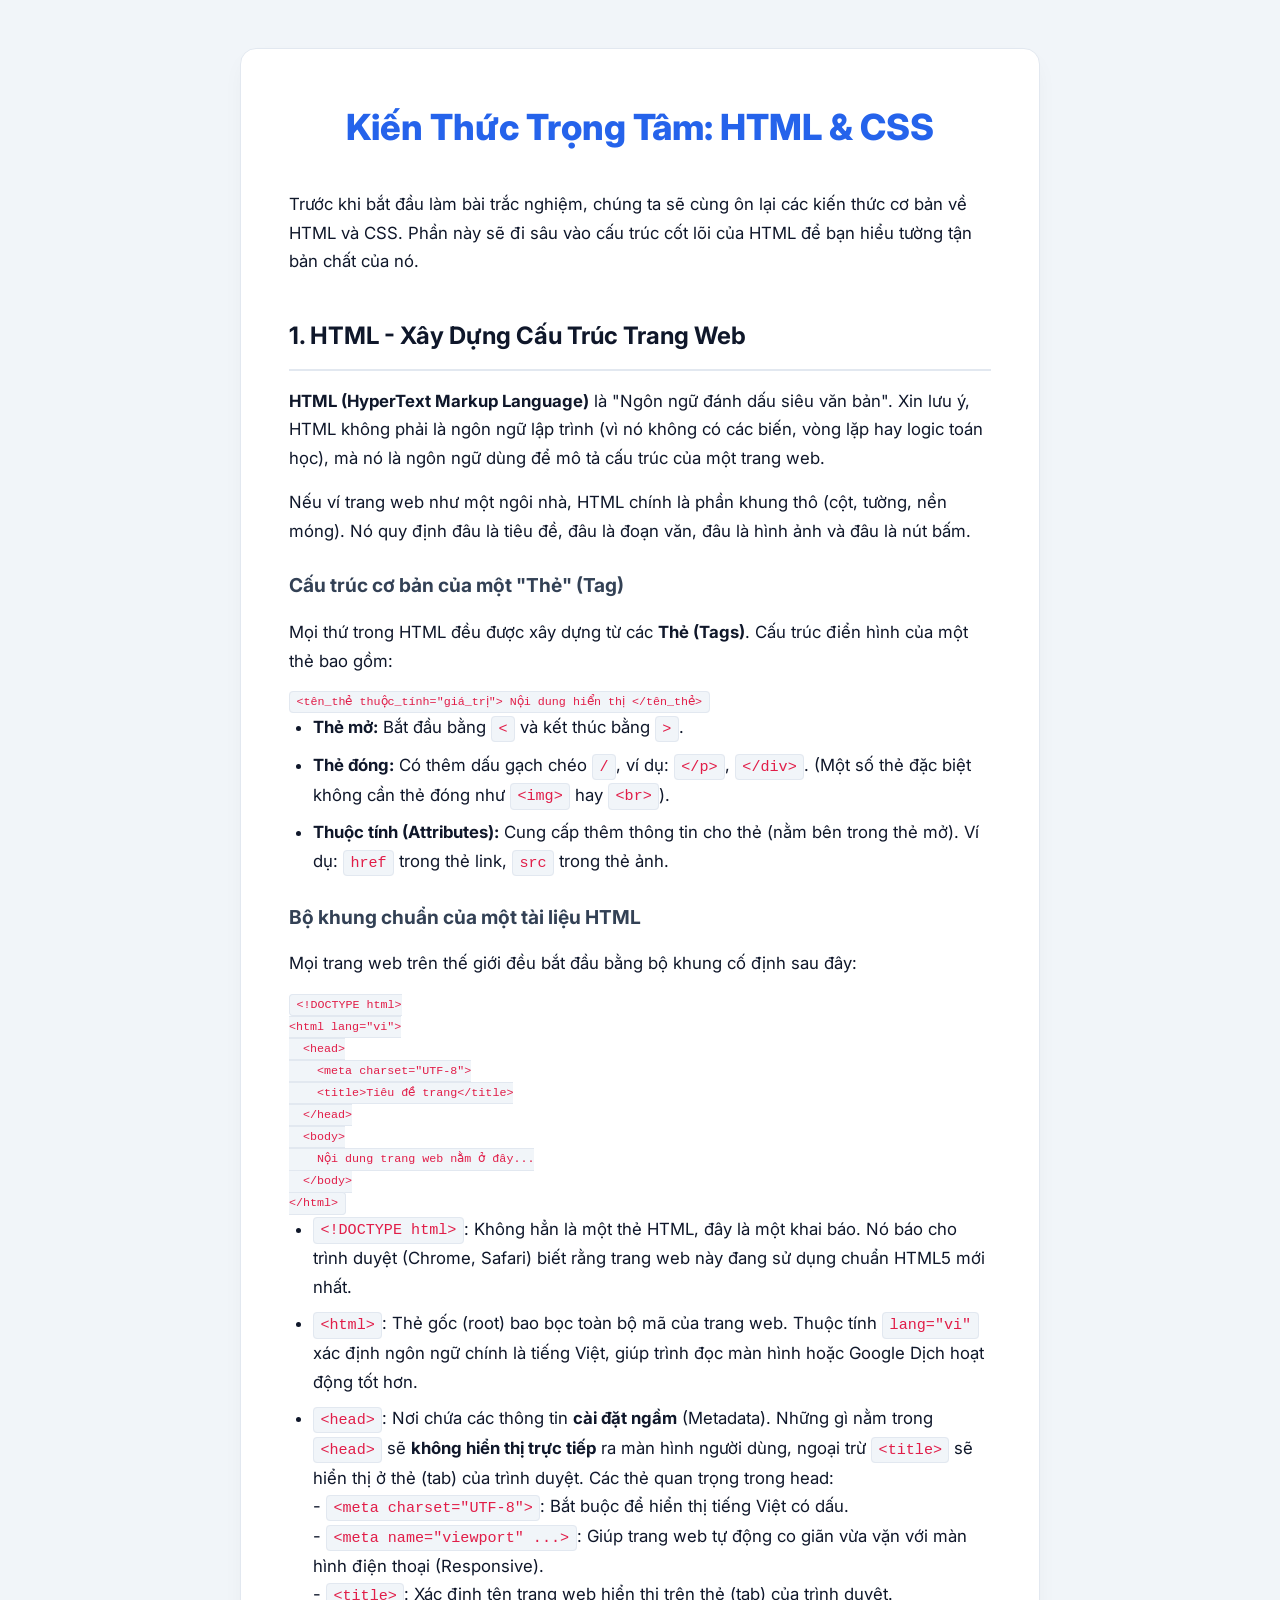
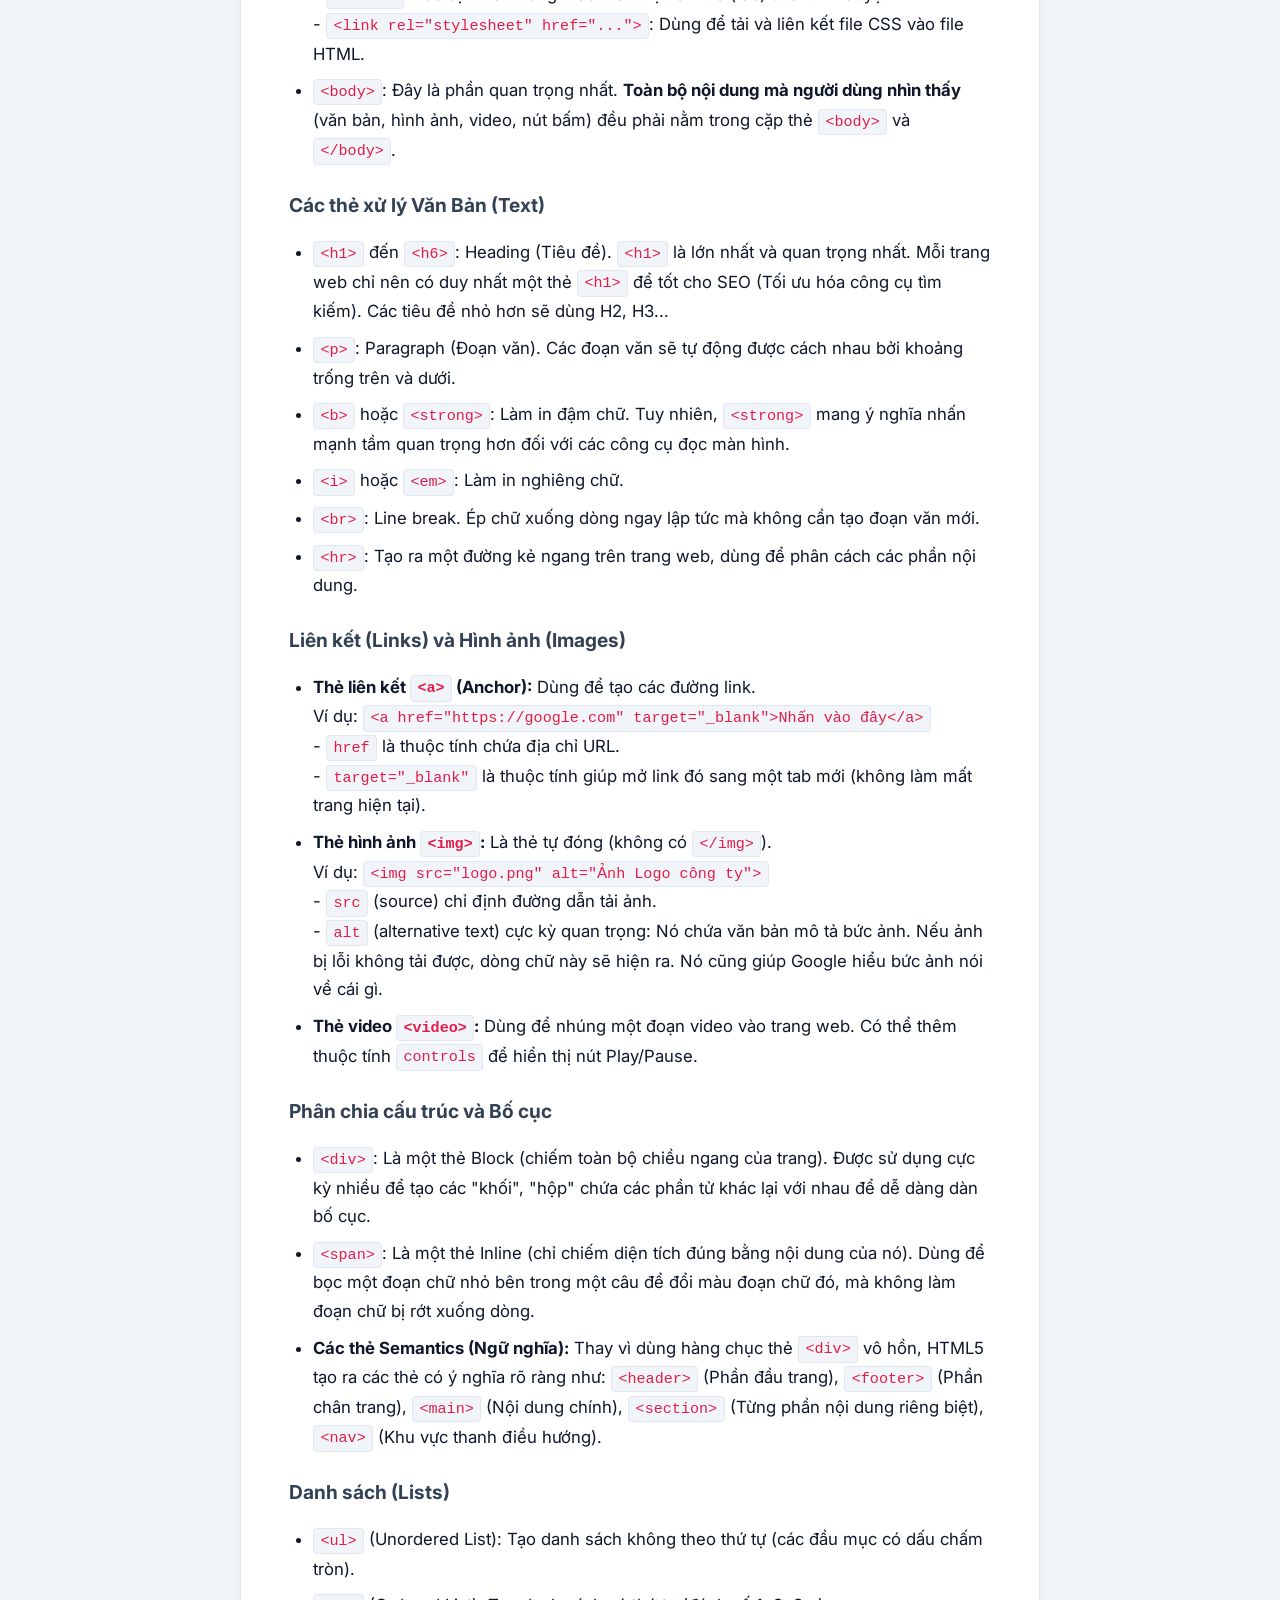
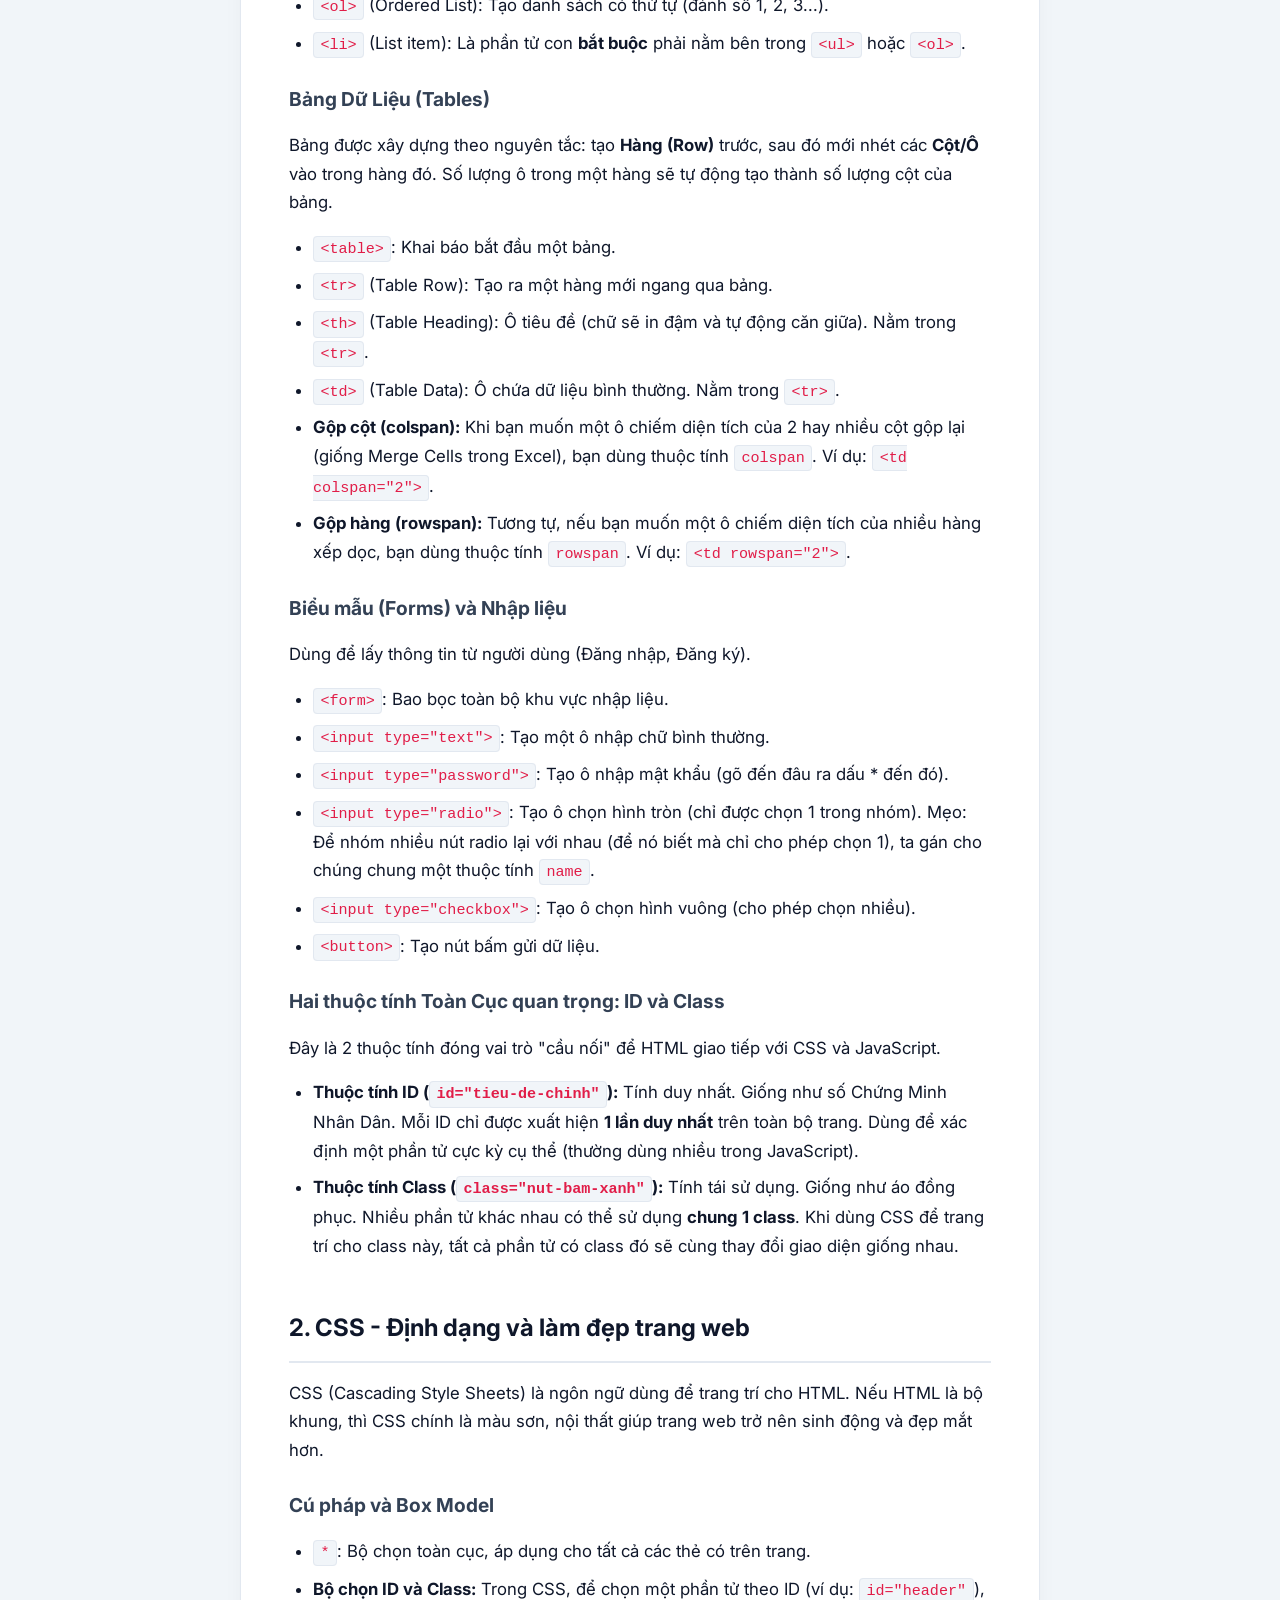
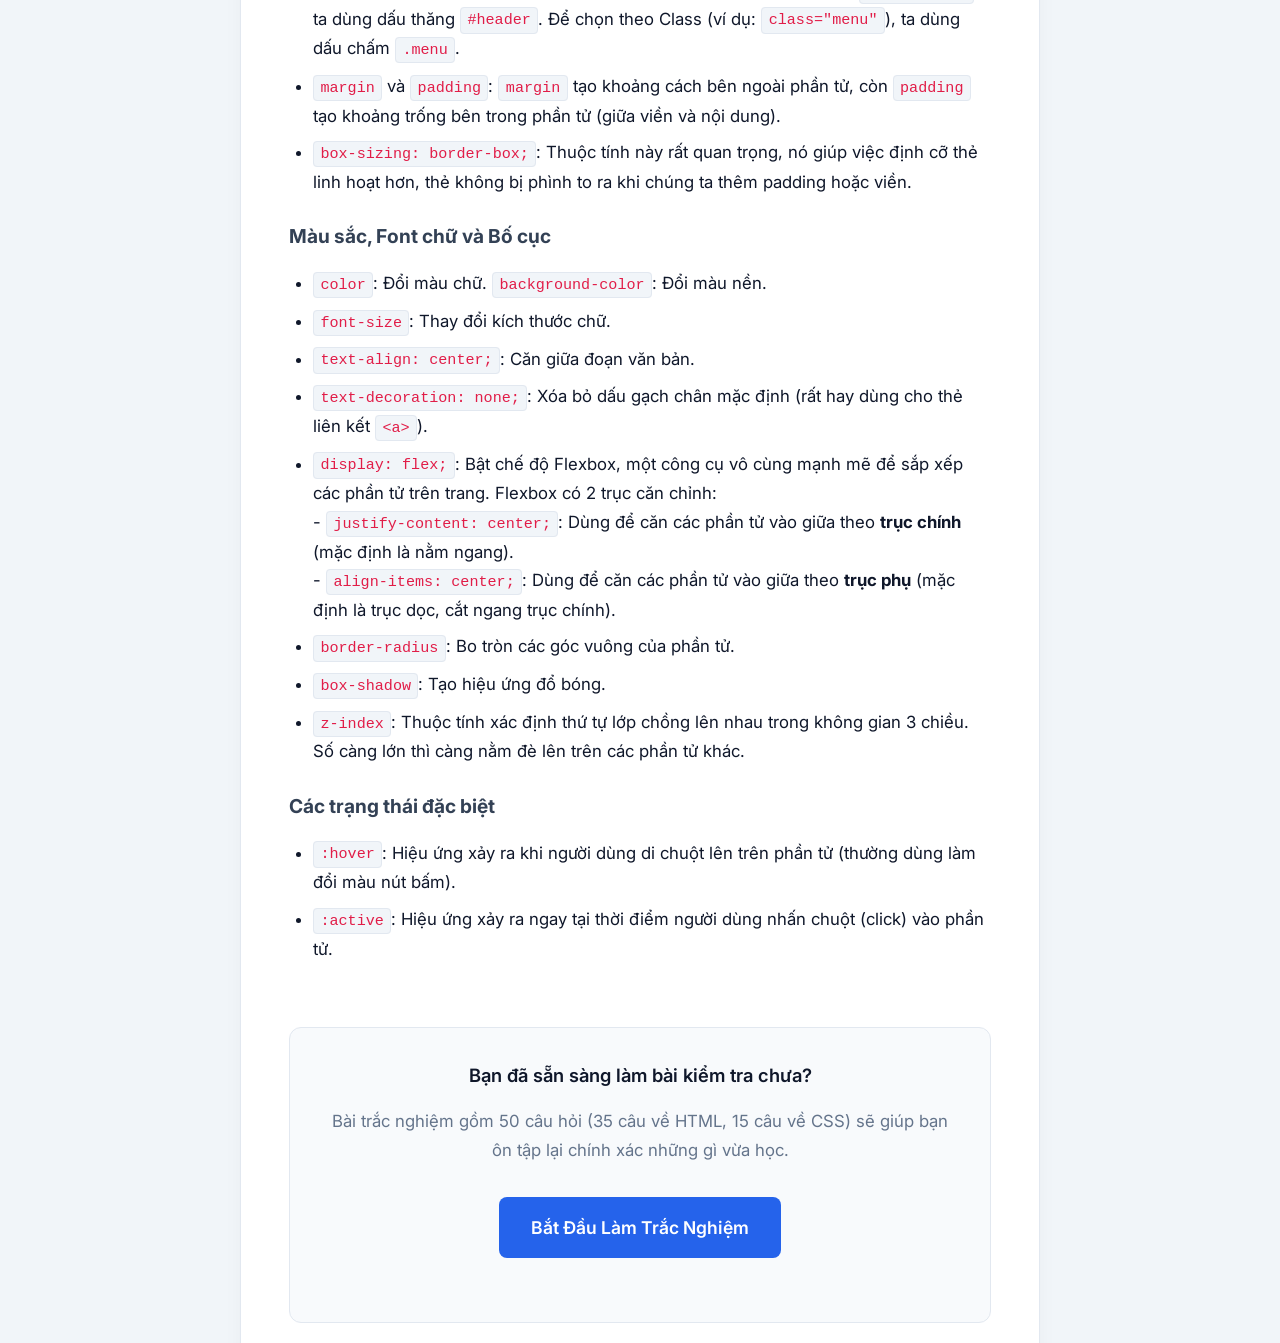
<file: index.html>
<!DOCTYPE html>
<html lang="vi">
<head>
    <meta charset="UTF-8">
    <meta name="viewport" content="width=device-width, initial-scale=1.0">
    <title>Lý thuyết HTML và CSS cơ bản</title>
    <link rel="stylesheet" href="style.css">
</head>
<body>
    <div class="container">
        <h1>Kiến Thức Trọng Tâm: HTML & CSS</h1>
        <p>Trước khi bắt đầu làm bài trắc nghiệm, chúng ta sẽ cùng ôn lại các kiến thức cơ bản về HTML và CSS. Phần này sẽ đi sâu vào cấu trúc cốt lõi của HTML để bạn hiểu tường tận bản chất của nó.</p>

        <!-- PHẦN 1: HTML CHI TIẾT -->
        <h2>1. HTML - Xây Dựng Cấu Trúc Trang Web</h2>
        <p><strong>HTML (HyperText Markup Language)</strong> là "Ngôn ngữ đánh dấu siêu văn bản". Xin lưu ý, HTML không phải là ngôn ngữ lập trình (vì nó không có các biến, vòng lặp hay logic toán học), mà nó là ngôn ngữ dùng để mô tả cấu trúc của một trang web.</p>
        <p>Nếu ví trang web như một ngôi nhà, HTML chính là phần khung thô (cột, tường, nền móng). Nó quy định đâu là tiêu đề, đâu là đoạn văn, đâu là hình ảnh và đâu là nút bấm.</p>

        <h3>Cấu trúc cơ bản của một "Thẻ" (Tag)</h3>
        <p>Mọi thứ trong HTML đều được xây dựng từ các <strong>Thẻ (Tags)</strong>. Cấu trúc điển hình của một thẻ bao gồm:</p>
        <pre><code>&lt;tên_thẻ thuộc_tính="giá_trị"&gt; Nội dung hiển thị &lt;/tên_thẻ&gt;</code></pre>
        <ul>
            <li><strong>Thẻ mở:</strong> Bắt đầu bằng <code>&lt;</code> và kết thúc bằng <code>&gt;</code>.</li>
            <li><strong>Thẻ đóng:</strong> Có thêm dấu gạch chéo <code>/</code>, ví dụ: <code>&lt;/p&gt;</code>, <code>&lt;/div&gt;</code>. (Một số thẻ đặc biệt không cần thẻ đóng như <code>&lt;img&gt;</code> hay <code>&lt;br&gt;</code>).</li>
            <li><strong>Thuộc tính (Attributes):</strong> Cung cấp thêm thông tin cho thẻ (nằm bên trong thẻ mở). Ví dụ: <code>href</code> trong thẻ link, <code>src</code> trong thẻ ảnh.</li>
        </ul>

        <h3>Bộ khung chuẩn của một tài liệu HTML</h3>
        <p>Mọi trang web trên thế giới đều bắt đầu bằng bộ khung cố định sau đây:</p>
        <pre><code>&lt;!DOCTYPE html&gt;
&lt;html lang="vi"&gt;
  &lt;head&gt;
    &lt;meta charset="UTF-8"&gt;
    &lt;title&gt;Tiêu đề trang&lt;/title&gt;
  &lt;/head&gt;
  &lt;body&gt;
    Nội dung trang web nằm ở đây...
  &lt;/body&gt;
&lt;/html&gt;</code></pre>
        <ul>
            <li><code>&lt;!DOCTYPE html&gt;</code>: Không hẳn là một thẻ HTML, đây là một khai báo. Nó báo cho trình duyệt (Chrome, Safari) biết rằng trang web này đang sử dụng chuẩn HTML5 mới nhất.</li>
            <li><code>&lt;html&gt;</code>: Thẻ gốc (root) bao bọc toàn bộ mã của trang web. Thuộc tính <code>lang="vi"</code> xác định ngôn ngữ chính là tiếng Việt, giúp trình đọc màn hình hoặc Google Dịch hoạt động tốt hơn.</li>
            <li><code>&lt;head&gt;</code>: Nơi chứa các thông tin <strong>cài đặt ngầm</strong> (Metadata). Những gì nằm trong <code>&lt;head&gt;</code> sẽ <strong>không hiển thị trực tiếp</strong> ra màn hình người dùng, ngoại trừ <code>&lt;title&gt;</code> sẽ hiển thị ở thẻ (tab) của trình duyệt. Các thẻ quan trọng trong head:
                <br> - <code>&lt;meta charset="UTF-8"&gt;</code>: Bắt buộc để hiển thị tiếng Việt có dấu.
                <br> - <code>&lt;meta name="viewport" ...&gt;</code>: Giúp trang web tự động co giãn vừa vặn với màn hình điện thoại (Responsive).
                <br> - <code>&lt;title&gt;</code>: Xác định tên trang web hiển thị trên thẻ (tab) của trình duyệt.
                <br> - <code>&lt;link rel="stylesheet" href="..."&gt;</code>: Dùng để tải và liên kết file CSS vào file HTML.
            </li>
            <li><code>&lt;body&gt;</code>: Đây là phần quan trọng nhất. <strong>Toàn bộ nội dung mà người dùng nhìn thấy</strong> (văn bản, hình ảnh, video, nút bấm) đều phải nằm trong cặp thẻ <code>&lt;body&gt;</code> và <code>&lt;/body&gt;</code>.</li>
        </ul>

        <h3>Các thẻ xử lý Văn Bản (Text)</h3>
        <ul>
            <li><code>&lt;h1&gt;</code> đến <code>&lt;h6&gt;</code>: Heading (Tiêu đề). <code>&lt;h1&gt;</code> là lớn nhất và quan trọng nhất. Mỗi trang web chỉ nên có duy nhất một thẻ <code>&lt;h1&gt;</code> để tốt cho SEO (Tối ưu hóa công cụ tìm kiếm). Các tiêu đề nhỏ hơn sẽ dùng H2, H3...</li>
            <li><code>&lt;p&gt;</code>: Paragraph (Đoạn văn). Các đoạn văn sẽ tự động được cách nhau bởi khoảng trống trên và dưới.</li>
            <li><code>&lt;b&gt;</code> hoặc <code>&lt;strong&gt;</code>: Làm in đậm chữ. Tuy nhiên, <code>&lt;strong&gt;</code> mang ý nghĩa nhấn mạnh tầm quan trọng hơn đối với các công cụ đọc màn hình.</li>
            <li><code>&lt;i&gt;</code> hoặc <code>&lt;em&gt;</code>: Làm in nghiêng chữ.</li>
            <li><code>&lt;br&gt;</code>: Line break. Ép chữ xuống dòng ngay lập tức mà không cần tạo đoạn văn mới.</li>
            <li><code>&lt;hr&gt;</code>: Tạo ra một đường kẻ ngang trên trang web, dùng để phân cách các phần nội dung.</li>
        </ul>

        <h3>Liên kết (Links) và Hình ảnh (Images)</h3>
        <ul>
            <li><strong>Thẻ liên kết <code>&lt;a&gt;</code> (Anchor):</strong> Dùng để tạo các đường link.<br>
            Ví dụ: <code>&lt;a href="https://google.com" target="_blank"&gt;Nhấn vào đây&lt;/a&gt;</code><br>
            - <code>href</code> là thuộc tính chứa địa chỉ URL.<br>
            - <code>target="_blank"</code> là thuộc tính giúp mở link đó sang một tab mới (không làm mất trang hiện tại).
            </li>
            <li><strong>Thẻ hình ảnh <code>&lt;img&gt;</code>:</strong> Là thẻ tự đóng (không có <code>&lt;/img&gt;</code>).<br>
            Ví dụ: <code>&lt;img src="logo.png" alt="Ảnh Logo công ty"&gt;</code><br>
            - <code>src</code> (source) chỉ định đường dẫn tải ảnh.<br>
            - <code>alt</code> (alternative text) cực kỳ quan trọng: Nó chứa văn bản mô tả bức ảnh. Nếu ảnh bị lỗi không tải được, dòng chữ này sẽ hiện ra. Nó cũng giúp Google hiểu bức ảnh nói về cái gì.
            </li>
            <li><strong>Thẻ video <code>&lt;video&gt;</code>:</strong> Dùng để nhúng một đoạn video vào trang web. Có thể thêm thuộc tính <code>controls</code> để hiển thị nút Play/Pause.</li>
        </ul>

        <h3>Phân chia cấu trúc và Bố cục</h3>
        <ul>
            <li><code>&lt;div&gt;</code>: Là một thẻ Block (chiếm toàn bộ chiều ngang của trang). Được sử dụng cực kỳ nhiều để tạo các "khối", "hộp" chứa các phần tử khác lại với nhau để dễ dàng dàn bố cục.</li>
            <li><code>&lt;span&gt;</code>: Là một thẻ Inline (chỉ chiếm diện tích đúng bằng nội dung của nó). Dùng để bọc một đoạn chữ nhỏ bên trong một câu để đổi màu đoạn chữ đó, mà không làm đoạn chữ bị rớt xuống dòng.</li>
            <li><strong>Các thẻ Semantics (Ngữ nghĩa):</strong> Thay vì dùng hàng chục thẻ <code>&lt;div&gt;</code> vô hồn, HTML5 tạo ra các thẻ có ý nghĩa rõ ràng như: <code>&lt;header&gt;</code> (Phần đầu trang), <code>&lt;footer&gt;</code> (Phần chân trang), <code>&lt;main&gt;</code> (Nội dung chính), <code>&lt;section&gt;</code> (Từng phần nội dung riêng biệt), <code>&lt;nav&gt;</code> (Khu vực thanh điều hướng).</li>
        </ul>

        <h3>Danh sách (Lists)</h3>
        <ul>
            <li><code>&lt;ul&gt;</code> (Unordered List): Tạo danh sách không theo thứ tự (các đầu mục có dấu chấm tròn).</li>
            <li><code>&lt;ol&gt;</code> (Ordered List): Tạo danh sách có thứ tự (đánh số 1, 2, 3...).</li>
            <li><code>&lt;li&gt;</code> (List item): Là phần tử con <strong>bắt buộc</strong> phải nằm bên trong <code>&lt;ul&gt;</code> hoặc <code>&lt;ol&gt;</code>.</li>
        </ul>

        <h3>Bảng Dữ Liệu (Tables)</h3>
        <p>Bảng được xây dựng theo nguyên tắc: tạo <strong>Hàng (Row)</strong> trước, sau đó mới nhét các <strong>Cột/Ô</strong> vào trong hàng đó. Số lượng ô trong một hàng sẽ tự động tạo thành số lượng cột của bảng.</p>
        <ul>
            <li><code>&lt;table&gt;</code>: Khai báo bắt đầu một bảng.</li>
            <li><code>&lt;tr&gt;</code> (Table Row): Tạo ra một hàng mới ngang qua bảng.</li>
            <li><code>&lt;th&gt;</code> (Table Heading): Ô tiêu đề (chữ sẽ in đậm và tự động căn giữa). Nằm trong <code>&lt;tr&gt;</code>.</li>
            <li><code>&lt;td&gt;</code> (Table Data): Ô chứa dữ liệu bình thường. Nằm trong <code>&lt;tr&gt;</code>.</li>
            <li><strong>Gộp cột (colspan):</strong> Khi bạn muốn một ô chiếm diện tích của 2 hay nhiều cột gộp lại (giống Merge Cells trong Excel), bạn dùng thuộc tính <code>colspan</code>. Ví dụ: <code>&lt;td colspan="2"&gt;</code>.</li>
            <li><strong>Gộp hàng (rowspan):</strong> Tương tự, nếu bạn muốn một ô chiếm diện tích của nhiều hàng xếp dọc, bạn dùng thuộc tính <code>rowspan</code>. Ví dụ: <code>&lt;td rowspan="2"&gt;</code>.</li>
        </ul>

        <h3>Biểu mẫu (Forms) và Nhập liệu</h3>
        <p>Dùng để lấy thông tin từ người dùng (Đăng nhập, Đăng ký).</p>
        <ul>
            <li><code>&lt;form&gt;</code>: Bao bọc toàn bộ khu vực nhập liệu.</li>
            <li><code>&lt;input type="text"&gt;</code>: Tạo một ô nhập chữ bình thường.</li>
            <li><code>&lt;input type="password"&gt;</code>: Tạo ô nhập mật khẩu (gõ đến đâu ra dấu * đến đó).</li>
            <li><code>&lt;input type="radio"&gt;</code>: Tạo ô chọn hình tròn (chỉ được chọn 1 trong nhóm). Mẹo: Để nhóm nhiều nút radio lại với nhau (để nó biết mà chỉ cho phép chọn 1), ta gán cho chúng chung một thuộc tính <code>name</code>.</li>
            <li><code>&lt;input type="checkbox"&gt;</code>: Tạo ô chọn hình vuông (cho phép chọn nhiều).</li>
            <li><code>&lt;button&gt;</code>: Tạo nút bấm gửi dữ liệu.</li>
        </ul>

        <h3>Hai thuộc tính Toàn Cục quan trọng: ID và Class</h3>
        <p>Đây là 2 thuộc tính đóng vai trò "cầu nối" để HTML giao tiếp với CSS và JavaScript.</p>
        <ul>
            <li><strong>Thuộc tính ID (<code>id="tieu-de-chinh"</code>):</strong> Tính duy nhất. Giống như số Chứng Minh Nhân Dân. Mỗi ID chỉ được xuất hiện <strong>1 lần duy nhất</strong> trên toàn bộ trang. Dùng để xác định một phần tử cực kỳ cụ thể (thường dùng nhiều trong JavaScript).</li>
            <li><strong>Thuộc tính Class (<code>class="nut-bam-xanh"</code>):</strong> Tính tái sử dụng. Giống như áo đồng phục. Nhiều phần tử khác nhau có thể sử dụng <strong>chung 1 class</strong>. Khi dùng CSS để trang trí cho class này, tất cả phần tử có class đó sẽ cùng thay đổi giao diện giống nhau.</li>
        </ul>


        <!-- PHẦN 2: CSS -->
        <h2 style="margin-top: 3rem;">2. CSS - Định dạng và làm đẹp trang web</h2>
        <p>CSS (Cascading Style Sheets) là ngôn ngữ dùng để trang trí cho HTML. Nếu HTML là bộ khung, thì CSS chính là màu sơn, nội thất giúp trang web trở nên sinh động và đẹp mắt hơn.</p>

        <h3>Cú pháp và Box Model</h3>
        <ul>
            <li><code>*</code>: Bộ chọn toàn cục, áp dụng cho tất cả các thẻ có trên trang.</li>
            <li><strong>Bộ chọn ID và Class:</strong> Trong CSS, để chọn một phần tử theo ID (ví dụ: <code>id="header"</code>), ta dùng dấu thăng <code>#header</code>. Để chọn theo Class (ví dụ: <code>class="menu"</code>), ta dùng dấu chấm <code>.menu</code>.</li>
            <li><code>margin</code> và <code>padding</code>: <code>margin</code> tạo khoảng cách bên ngoài phần tử, còn <code>padding</code> tạo khoảng trống bên trong phần tử (giữa viền và nội dung).</li>
            <li><code>box-sizing: border-box;</code>: Thuộc tính này rất quan trọng, nó giúp việc định cỡ thẻ linh hoạt hơn, thẻ không bị phình to ra khi chúng ta thêm padding hoặc viền.</li>
        </ul>
        
        <h3>Màu sắc, Font chữ và Bố cục</h3>
        <ul>
            <li><code>color</code>: Đổi màu chữ. <code>background-color</code>: Đổi màu nền.</li>
            <li><code>font-size</code>: Thay đổi kích thước chữ.</li>
            <li><code>text-align: center;</code>: Căn giữa đoạn văn bản.</li>
            <li><code>text-decoration: none;</code>: Xóa bỏ dấu gạch chân mặc định (rất hay dùng cho thẻ liên kết <code>&lt;a&gt;</code>).</li>
            <li><code>display: flex;</code>: Bật chế độ Flexbox, một công cụ vô cùng mạnh mẽ để sắp xếp các phần tử trên trang. Flexbox có 2 trục căn chỉnh:
                <br> - <code>justify-content: center;</code>: Dùng để căn các phần tử vào giữa theo <strong>trục chính</strong> (mặc định là nằm ngang).
                <br> - <code>align-items: center;</code>: Dùng để căn các phần tử vào giữa theo <strong>trục phụ</strong> (mặc định là trục dọc, cắt ngang trục chính).
            </li>
            <li><code>border-radius</code>: Bo tròn các góc vuông của phần tử.</li>
            <li><code>box-shadow</code>: Tạo hiệu ứng đổ bóng.</li>
            <li><code>z-index</code>: Thuộc tính xác định thứ tự lớp chồng lên nhau trong không gian 3 chiều. Số càng lớn thì càng nằm đè lên trên các phần tử khác.</li>
        </ul>

        <h3>Các trạng thái đặc biệt</h3>
        <ul>
            <li><code>:hover</code>: Hiệu ứng xảy ra khi người dùng di chuột lên trên phần tử (thường dùng làm đổi màu nút bấm).</li>
            <li><code>:active</code>: Hiệu ứng xảy ra ngay tại thời điểm người dùng nhấn chuột (click) vào phần tử.</li>
        </ul>

        <div style="text-align: center; margin-top: 4rem; background: #f8fafc; padding: 2rem; border-radius: 12px; border: 1px solid #e2e8f0;">
            <p style="font-size: 1.15rem; margin-bottom: 1rem; font-weight: 600;">Bạn đã sẵn sàng làm bài kiểm tra chưa?</p>
            <p style="color: #64748b; margin-bottom: 1.5rem;">Bài trắc nghiệm gồm 50 câu hỏi (35 câu về HTML, 15 câu về CSS) sẽ giúp bạn ôn tập lại chính xác những gì vừa học.</p>
            
            <a href="quiz.html" class="btn">Bắt Đầu Làm Trắc Nghiệm</a>
        </div>
    </div>
</body>
</html>
</file>
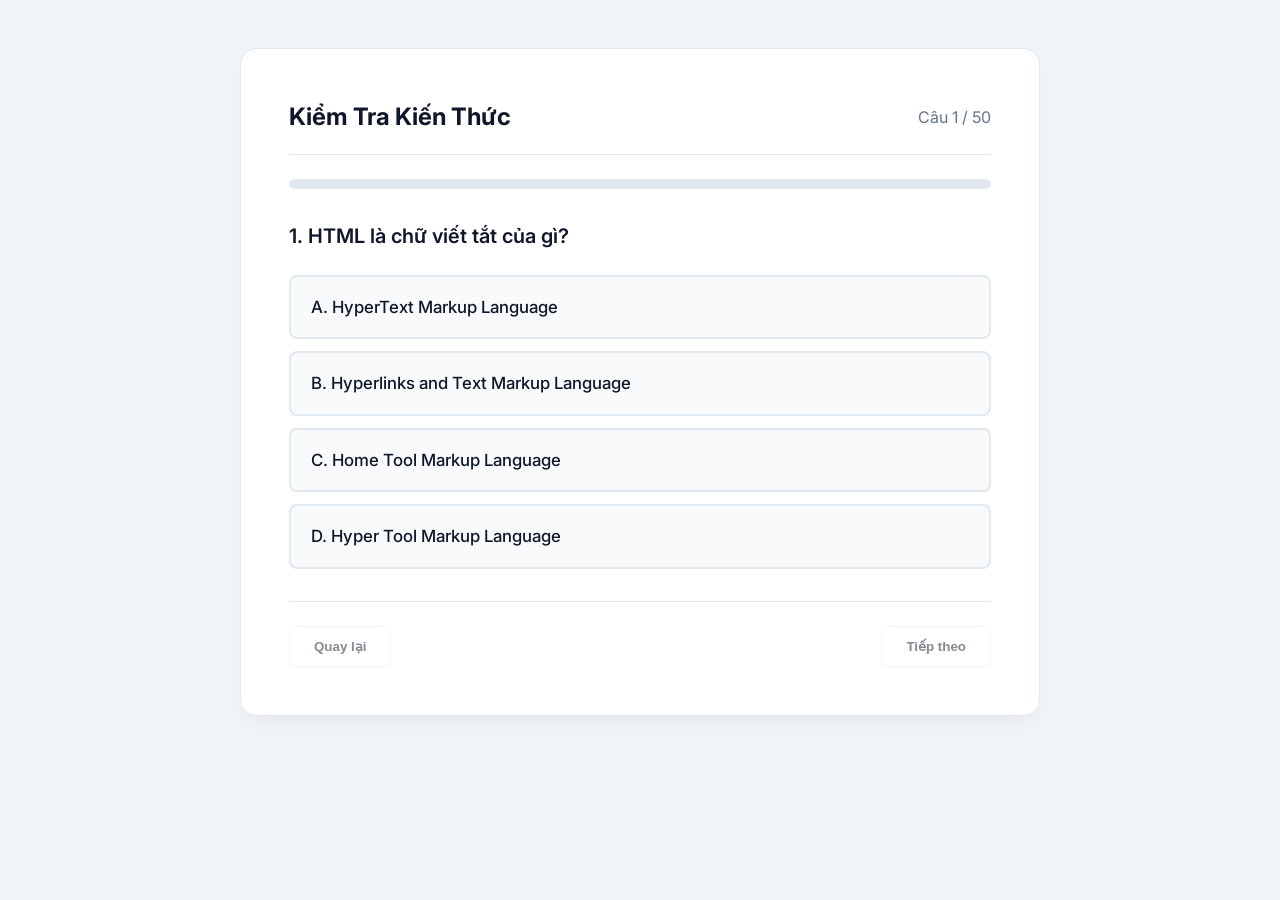
<file: quiz.html>
<!DOCTYPE html>
<html lang="vi">
<head>
    <meta charset="UTF-8">
    <meta name="viewport" content="width=device-width, initial-scale=1.0">
    <title>Trắc Nghiệm HTML & CSS (50 Câu)</title>
    <meta name="description" content="Bài kiểm tra trắc nghiệm HTML & CSS với 50 câu hỏi.">
    <link rel="stylesheet" href="style.css">
</head>
<body>
    <div class="container">
        <div class="content-wrapper">
            
            <!-- Quiz Screen -->
            <div id="quizScreen">
                <div class="quiz-header">
                    <h2>Kiểm Tra Kiến Thức</h2>
                    <span id="questionCount" class="score-label">Câu 1 / 50</span>
                </div>
                
                <div class="progress-container">
                    <div class="progress-bar" id="progressBar"></div>
                </div>

                <div id="questionContainer" class="question-container active">
                    <div class="question-text" id="questionText">Đang tải câu hỏi...</div>
                    <div class="options-grid" id="optionsGrid">
                        <!-- Options will be injected here by JS -->
                    </div>
                </div>

                <div class="nav-buttons">
                    <button class="btn-nav" id="btnPrev" disabled>Quay lại</button>
                    <button class="btn-nav" id="btnNext" disabled>Tiếp theo</button>
                </div>
            </div>

            <!-- Results Screen -->
            <div id="resultsScreen" class="results-container">
                <h2>Kết Quả Của Bạn</h2>
                
                <div class="score-circle">
                    <div class="score-text" id="scoreText">0</div>
                    <div class="score-label">điểm</div>
                </div>
                
                <div class="feedback-text" id="feedbackText">Hãy cố gắng hơn nhé!</div>
                
                <div style="color: var(--text-muted); margin-bottom: 2rem;">
                    Bạn đã trả lời đúng <strong id="correctCount">0</strong> / 50 câu.
                </div>
                
                <div class="nav-buttons" style="justify-content: center; gap: 1rem; flex-wrap: wrap;">
                    <button class="btn-nav" onclick="showReview()">Xem Đáp Án</button>
                    <button class="btn-nav" onclick="location.reload()">Làm Lại Bài</button>
                    <a href="index.html" class="btn-nav" style="text-decoration: none; display: flex; align-items: center;">Về Lý Thuyết</a>
                </div>
            </div>

            <!-- Review Screen -->
            <div id="reviewScreen" class="review-container">
                <div class="quiz-header">
                    <h2>Chi Tiết Đáp Án</h2>
                    <button class="btn-nav" onclick="location.reload()" style="padding: 0.5rem 1rem; font-size: 0.9rem;">Làm Lại</button>
                </div>
                <div id="reviewContent"></div>
            </div>

        </div>
    </div>

    <script src="quiz.js"></script>
</body>
</html>
</file>
<file: style.css>
@import url('https://fonts.googleapis.com/css2?family=Inter:wght@400;500;600;700;800&display=swap');

:root {
    --primary: #2563eb;       /* Xanh dương hiện đại */
    --primary-hover: #1d4ed8;
    --bg-body: #f1f5f9;       /* Xám nhạt Slate 100 */
    --bg-card: #ffffff;       /* Trắng */
    --text-main: #0f172a;     /* Đen nhạt Slate 900 */
    --text-muted: #64748b;    /* Xám Slate 500 */
    --border-color: #e2e8f0;  /* Viền xám nhạt */
    --success: #10b981;       
    --danger: #ef4444;        
}

* {
    margin: 0;
    padding: 0;
    box-sizing: border-box;
}

body {
    font-family: 'Inter', sans-serif;
    background-color: var(--bg-body);
    color: var(--text-main);
    line-height: 1.7;
    min-height: 100vh;
    display: flex;
    flex-direction: column;
    align-items: center;
    padding: 3rem 1rem;
}

.container {
    width: 100%;
    max-width: 800px;
    background: var(--bg-card);
    border-radius: 16px;
    border: 1px solid var(--border-color);
    box-shadow: 0 10px 25px -5px rgba(0, 0, 0, 0.05), 0 8px 10px -6px rgba(0, 0, 0, 0.01);
    padding: 3rem;
    position: relative;
    overflow: hidden;
}

h1, h2, h3 {
    color: var(--text-main);
    margin-bottom: 1rem;
}

h1 {
    font-size: 2.25rem;
    font-weight: 800;
    text-align: center;
    margin-bottom: 2rem;
    color: var(--primary);
}

h2 {
    font-size: 1.5rem;
    margin-top: 2.5rem;
    border-bottom: 2px solid var(--border-color);
    padding-bottom: 0.75rem;
}

h3 {
    font-size: 1.2rem;
    margin-top: 1.5rem;
    color: #334155;
}

p {
    margin-bottom: 1rem;
    font-size: 1.05rem;
}

ul {
    margin-bottom: 1.5rem;
    padding-left: 1.5rem;
}

li {
    margin-bottom: 0.5rem;
    font-size: 1.05rem;
}

code {
    font-family: monospace;
    background: #f1f5f9;
    padding: 0.2rem 0.4rem;
    border-radius: 4px;
    font-size: 0.9em;
    color: #e11d48;
    border: 1px solid #e2e8f0;
}

/* Căn giữa nút bấm một cách tuyệt đối */
.btn {
    display: flex;
    justify-content: center;
    align-items: center;
    background: var(--primary);
    color: white;
    font-weight: 600;
    font-size: 1.1rem;
    padding: 1rem 2rem;
    border: none;
    border-radius: 8px;
    cursor: pointer;
    text-decoration: none;
    transition: all 0.2s ease;
    margin: 2rem auto;
    width: fit-content;
}

.btn:hover {
    background: var(--primary-hover);
    transform: translateY(-2px);
    box-shadow: 0 4px 12px rgba(37, 99, 235, 0.3);
}

/* Quiz Styles */
.quiz-header {
    display: flex;
    justify-content: space-between;
    align-items: center;
    margin-bottom: 1.5rem;
    padding-bottom: 1rem;
    border-bottom: 1px solid var(--border-color);
}

.quiz-header h2 {
    margin: 0;
    border: none;
    padding: 0;
}

.progress-container {
    width: 100%;
    height: 10px;
    background: var(--border-color);
    border-radius: 10px;
    margin-bottom: 2rem;
    overflow: hidden;
}

.progress-bar {
    height: 100%;
    background: var(--primary);
    width: 0%;
    transition: width 0.3s ease;
}

.question-container {
    display: none;
}

.question-container.active {
    display: block;
    animation: fadeIn 0.3s ease;
}

.question-text {
    font-size: 1.25rem;
    font-weight: 600;
    margin-bottom: 1.5rem;
    line-height: 1.5;
}

.options-grid {
    display: grid;
    grid-template-columns: 1fr;
    gap: 0.75rem;
}

.option {
    background: #f8fafc;
    border: 2px solid var(--border-color);
    padding: 1rem 1.25rem;
    border-radius: 8px;
    cursor: pointer;
    font-size: 1.05rem;
    font-weight: 500;
    transition: all 0.2s ease;
}

.option:hover {
    background: #f1f5f9;
    border-color: #cbd5e1;
}

.option.selected {
    background: #eff6ff;
    border-color: var(--primary);
    color: var(--primary);
}

/* Results Screen */
.results-container {
    text-align: center;
    display: none;
}

.results-container.active {
    display: block;
    animation: fadeIn 0.4s ease;
}

.score-circle {
    width: 120px;
    height: 120px;
    border-radius: 50%;
    display: flex;
    flex-direction: column;
    justify-content: center;
    align-items: center;
    margin: 0 auto 2rem;
    border: 6px solid var(--primary);
}

.score-text {
    font-size: 2.5rem;
    font-weight: 800;
    color: var(--primary);
    line-height: 1;
}

.score-label {
    font-size: 1rem;
    color: var(--text-muted);
}

.feedback-text {
    font-size: 1.25rem;
    font-weight: 600;
    margin-bottom: 1.5rem;
}

/* Navigation Buttons */
.nav-buttons {
    display: flex;
    justify-content: space-between;
    margin-top: 2rem;
    padding-top: 1.5rem;
    border-top: 1px solid var(--border-color);
}

.btn-nav {
    background: white;
    color: var(--text-main);
    border: 1px solid var(--border-color);
    padding: 0.75rem 1.5rem;
    border-radius: 8px;
    font-weight: 600;
    cursor: pointer;
    transition: all 0.2s;
}

.btn-nav:hover:not(:disabled) {
    background: #f1f5f9;
    border-color: #cbd5e1;
}

.btn-nav:disabled {
    opacity: 0.5;
    cursor: not-allowed;
}

@keyframes fadeIn {
    from { opacity: 0; transform: translateY(10px); }
    to { opacity: 1; transform: translateY(0); }
}

@media (max-width: 768px) {
    .container {
        padding: 2rem 1.5rem;
    }
}

/* Review Styles */
.review-container {
    display: none;
    animation: fadeIn 0.4s ease;
}

.review-item {
    background: #f8fafc;
    border: 1px solid var(--border-color);
    padding: 1.5rem;
    border-radius: 8px;
    margin-bottom: 1.5rem;
    text-align: left;
}

.review-question {
    font-size: 1.1rem;
    margin-bottom: 1rem;
    color: var(--text-main);
}

.review-option {
    padding: 0.75rem 1rem;
    margin-bottom: 0.5rem;
    border-radius: 6px;
    background: white;
    border: 1px solid var(--border-color);
    font-size: 1rem;
}

.correct-answer {
    background: #ecfdf5;
    border-color: var(--success);
    color: #065f46;
    font-weight: 600;
}

.wrong-answer {
    background: #fef2f2;
    border-color: var(--danger);
    color: #991b1b;
    text-decoration: line-through;
}
</file>
